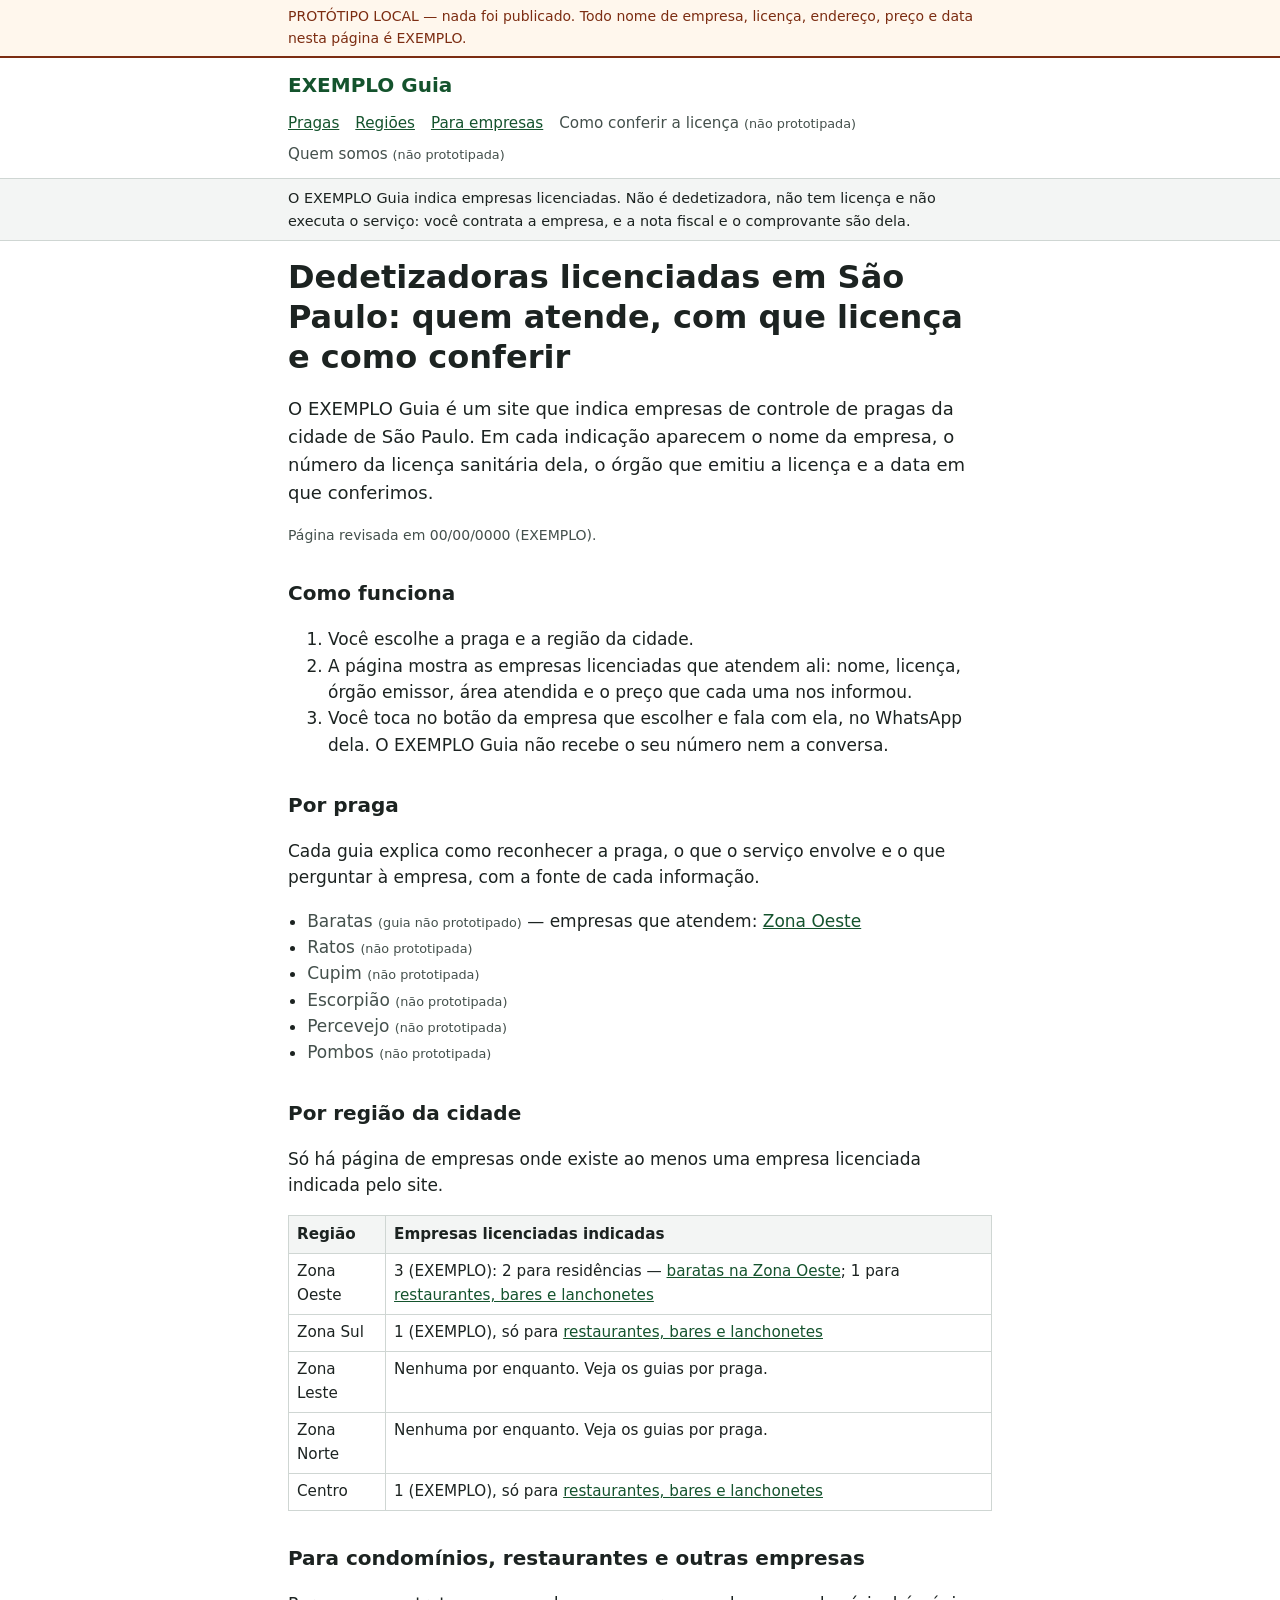
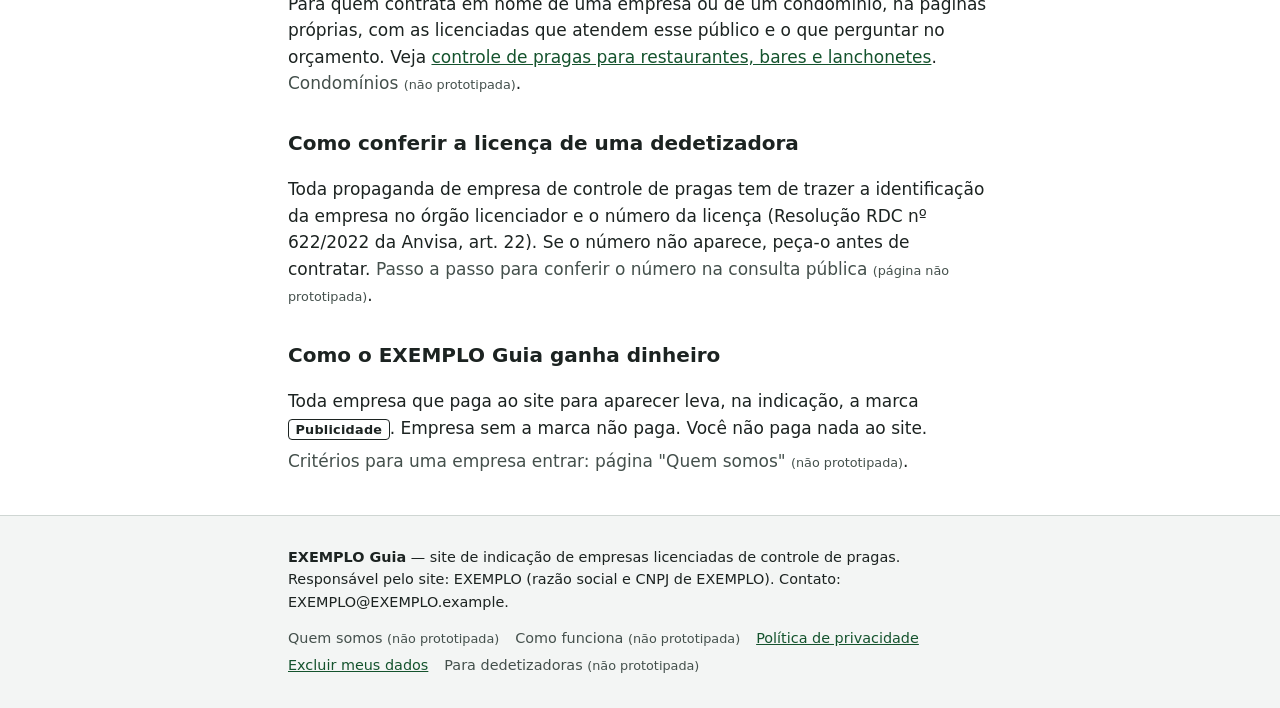
<file: prototipo/index.html>
<!DOCTYPE html>
<html lang="pt-BR">
<head>
  <meta charset="utf-8">
  <meta name="viewport" content="width=device-width, initial-scale=1">
  <title>Dedetizadoras licenciadas em São Paulo e como conferir | EXEMPLO Guia</title>
  <meta name="description" content="O EXEMPLO Guia indica dedetizadoras licenciadas de São Paulo, com o número da licença de cada uma e como conferir. Não é dedetizadora e não executa o serviço.">
  <link rel="canonical" href="https://EXEMPLO.example/">
  <link rel="stylesheet" href="estilo.css">
  <!-- Dados estruturados: só o que está visível na página. Todos os valores são EXEMPLO. -->
  <script type="application/ld+json">
  {
    "@context": "https://schema.org",
    "@type": "Organization",
    "name": "EXEMPLO Guia",
    "url": "https://EXEMPLO.example/",
    "description": "Site que indica empresas licenciadas de controle de pragas da cidade de São Paulo. Não é dedetizadora, não tem licença e não executa o serviço.",
    "email": "EXEMPLO@EXEMPLO.example"
  }
  </script>
</head>
<body>

<!-- G1: faixa do protótipo (não faz parte do site) -->
<div class="prototipo" data-bloco="G1"><div class="largura">PROTÓTIPO LOCAL — nada foi publicado. Todo nome de empresa, licença, endereço, preço e data nesta página é EXEMPLO.</div></div>

<!-- G2: cabeçalho e navegação -->
<header class="topo" data-bloco="G2"><div class="largura">
  <a class="nome" href="index.html">EXEMPLO Guia</a>
  <nav aria-label="Principal">
    <ul>
      <li><a href="#pragas">Pragas</a></li>
      <li><a href="#regioes">Regiões</a></li>
      <li><a href="para-empresas/restaurantes/index.html">Para empresas</a></li>
      <li><span class="np">Como conferir a licença <small>(não prototipada)</small></span></li>
      <li><span class="np">Quem somos <small>(não prototipada)</small></span></li>
    </ul>
  </nav>
</div></header>

<!-- G3: faixa fixa — o site é intermediário -->
<div class="intermediario" data-bloco="G3"><div class="largura">O EXEMPLO Guia indica empresas licenciadas. Não é dedetizadora, não tem licença e não executa o serviço: você contrata a empresa, e a nota fiscal e o comprovante são dela.</div></div>

<main class="largura">

  <!-- I1: título e abertura -->
  <section data-bloco="I1">
    <h1>Dedetizadoras licenciadas em São Paulo: quem atende, com que licença e como conferir</h1>
    <p class="abertura">O EXEMPLO Guia é um site que indica empresas de controle de pragas da cidade de São Paulo. Em cada indicação aparecem o nome da empresa, o número da licença sanitária dela, o órgão que emitiu a licença e a data em que conferimos.</p>
    <p class="revisao">Página revisada em 00/00/0000 (EXEMPLO).</p>
  </section>

  <!-- I2: como funciona -->
  <section data-bloco="I2">
    <h2>Como funciona</h2>
    <ol>
      <li>Você escolhe a praga e a região da cidade.</li>
      <li>A página mostra as empresas licenciadas que atendem ali: nome, licença, órgão emissor, área atendida e o preço que cada uma nos informou.</li>
      <li>Você toca no botão da empresa que escolher e fala com ela, no WhatsApp dela. O EXEMPLO Guia não recebe o seu número nem a conversa.</li>
    </ol>
  </section>

  <!-- I3: por praga -->
  <section id="pragas" data-bloco="I3">
    <h2>Por praga</h2>
    <p>Cada guia explica como reconhecer a praga, o que o serviço envolve e o que perguntar à empresa, com a fonte de cada informação.</p>
    <ul class="lista-simples">
      <li><span class="np">Baratas <small>(guia não prototipado)</small></span> — empresas que atendem: <a href="zona-oeste/baratas/index.html">Zona Oeste</a></li>
      <li><span class="np">Ratos <small>(não prototipada)</small></span></li>
      <li><span class="np">Cupim <small>(não prototipada)</small></span></li>
      <li><span class="np">Escorpião <small>(não prototipada)</small></span></li>
      <li><span class="np">Percevejo <small>(não prototipada)</small></span></li>
      <li><span class="np">Pombos <small>(não prototipada)</small></span></li>
    </ul>
  </section>

  <!-- I4: por região -->
  <section id="regioes" data-bloco="I4">
    <h2>Por região da cidade</h2>
    <p>Só há página de empresas onde existe ao menos uma empresa licenciada indicada pelo site.</p>
    <table>
      <thead><tr><th>Região</th><th>Empresas licenciadas indicadas</th></tr></thead>
      <tbody>
        <tr><td>Zona Oeste</td><td>3 (EXEMPLO): 2 para residências — <a href="zona-oeste/baratas/index.html">baratas na Zona Oeste</a>; 1 para <a href="para-empresas/restaurantes/index.html">restaurantes, bares e lanchonetes</a></td></tr>
        <tr><td>Zona Sul</td><td>1 (EXEMPLO), só para <a href="para-empresas/restaurantes/index.html">restaurantes, bares e lanchonetes</a></td></tr>
        <tr><td>Zona Leste</td><td>Nenhuma por enquanto. Veja os guias por praga.</td></tr>
        <tr><td>Zona Norte</td><td>Nenhuma por enquanto. Veja os guias por praga.</td></tr>
        <tr><td>Centro</td><td>1 (EXEMPLO), só para <a href="para-empresas/restaurantes/index.html">restaurantes, bares e lanchonetes</a></td></tr>
      </tbody>
    </table>
  </section>

  <!-- I5: para quem contrata como empresa -->
  <section data-bloco="I5">
    <h2>Para condomínios, restaurantes e outras empresas</h2>
    <p>Para quem contrata em nome de uma empresa ou de um condomínio, há páginas próprias, com as licenciadas que atendem esse público e o que perguntar no orçamento. Veja <a href="para-empresas/restaurantes/index.html">controle de pragas para restaurantes, bares e lanchonetes</a>. <span class="np">Condomínios <small>(não prototipada)</small></span>.</p>
  </section>

  <!-- I6: como conferir a licença -->
  <section data-bloco="I6">
    <h2>Como conferir a licença de uma dedetizadora</h2>
    <p>Toda propaganda de empresa de controle de pragas tem de trazer a identificação da empresa no órgão licenciador e o número da licença (Resolução RDC nº 622/2022 da Anvisa, art. 22). Se o número não aparece, peça-o antes de contratar. <span class="np">Passo a passo para conferir o número na consulta pública <small>(página não prototipada)</small></span>.</p>
  </section>

  <!-- I7: como o site ganha dinheiro -->
  <section data-bloco="I7">
    <h2>Como o EXEMPLO Guia ganha dinheiro</h2>
    <p>Toda empresa que paga ao site para aparecer leva, na indicação, a marca <span class="publicidade">Publicidade</span>. Empresa sem a marca não paga. Você não paga nada ao site. <span class="np">Critérios para uma empresa entrar: página "Quem somos" <small>(não prototipada)</small></span>.</p>
  </section>

</main>

<!-- G4: rodapé -->
<footer class="rodape" data-bloco="G4"><div class="largura">
  <p><strong>EXEMPLO Guia</strong> — site de indicação de empresas licenciadas de controle de pragas. Responsável pelo site: EXEMPLO (razão social e CNPJ de EXEMPLO). Contato: EXEMPLO@EXEMPLO.example.</p>
  <ul>
    <li><span class="np">Quem somos <small>(não prototipada)</small></span></li>
    <li><span class="np">Como funciona <small>(não prototipada)</small></span></li>
    <li><a href="privacidade/index.html">Política de privacidade</a></li>
    <li><a href="privacidade/index.html#excluir">Excluir meus dados</a></li>
    <li><span class="np">Para dedetizadoras <small>(não prototipada)</small></span></li>
  </ul>
</div></footer>

</body>
</html>
</file>
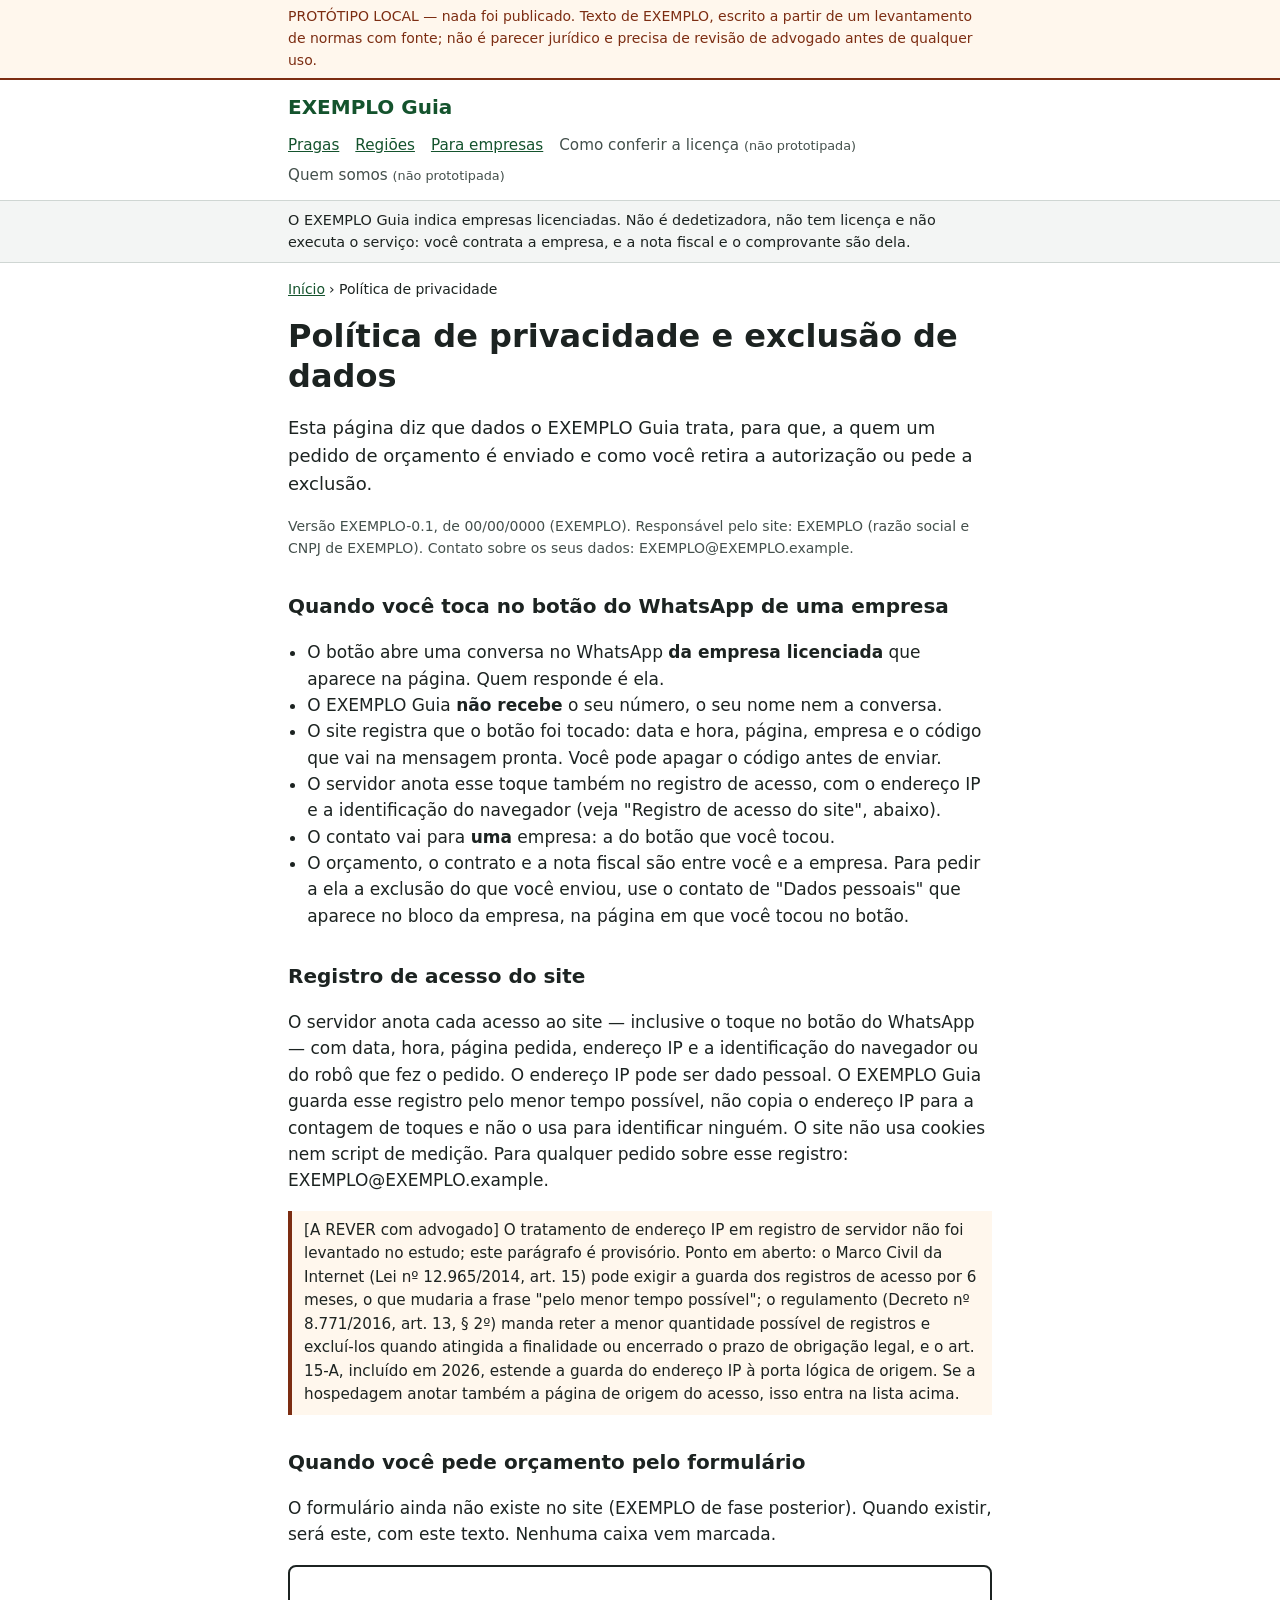
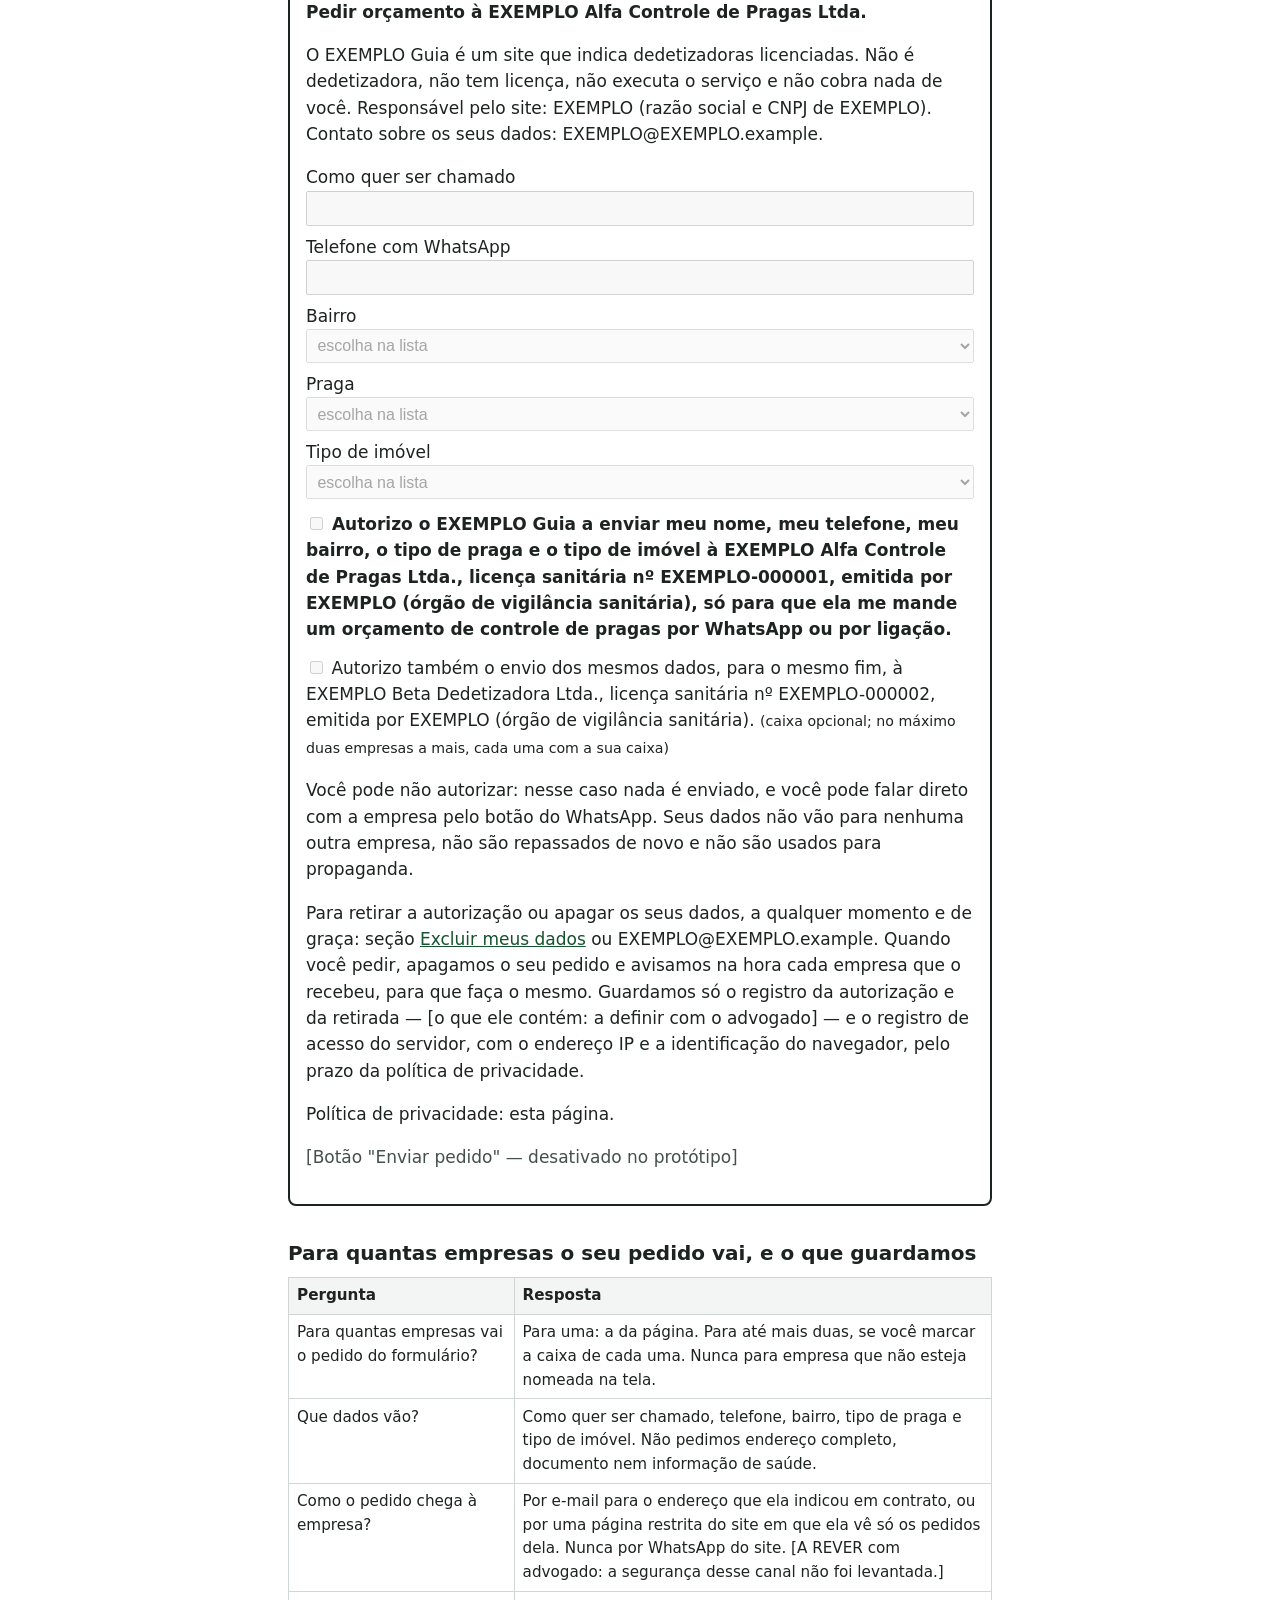
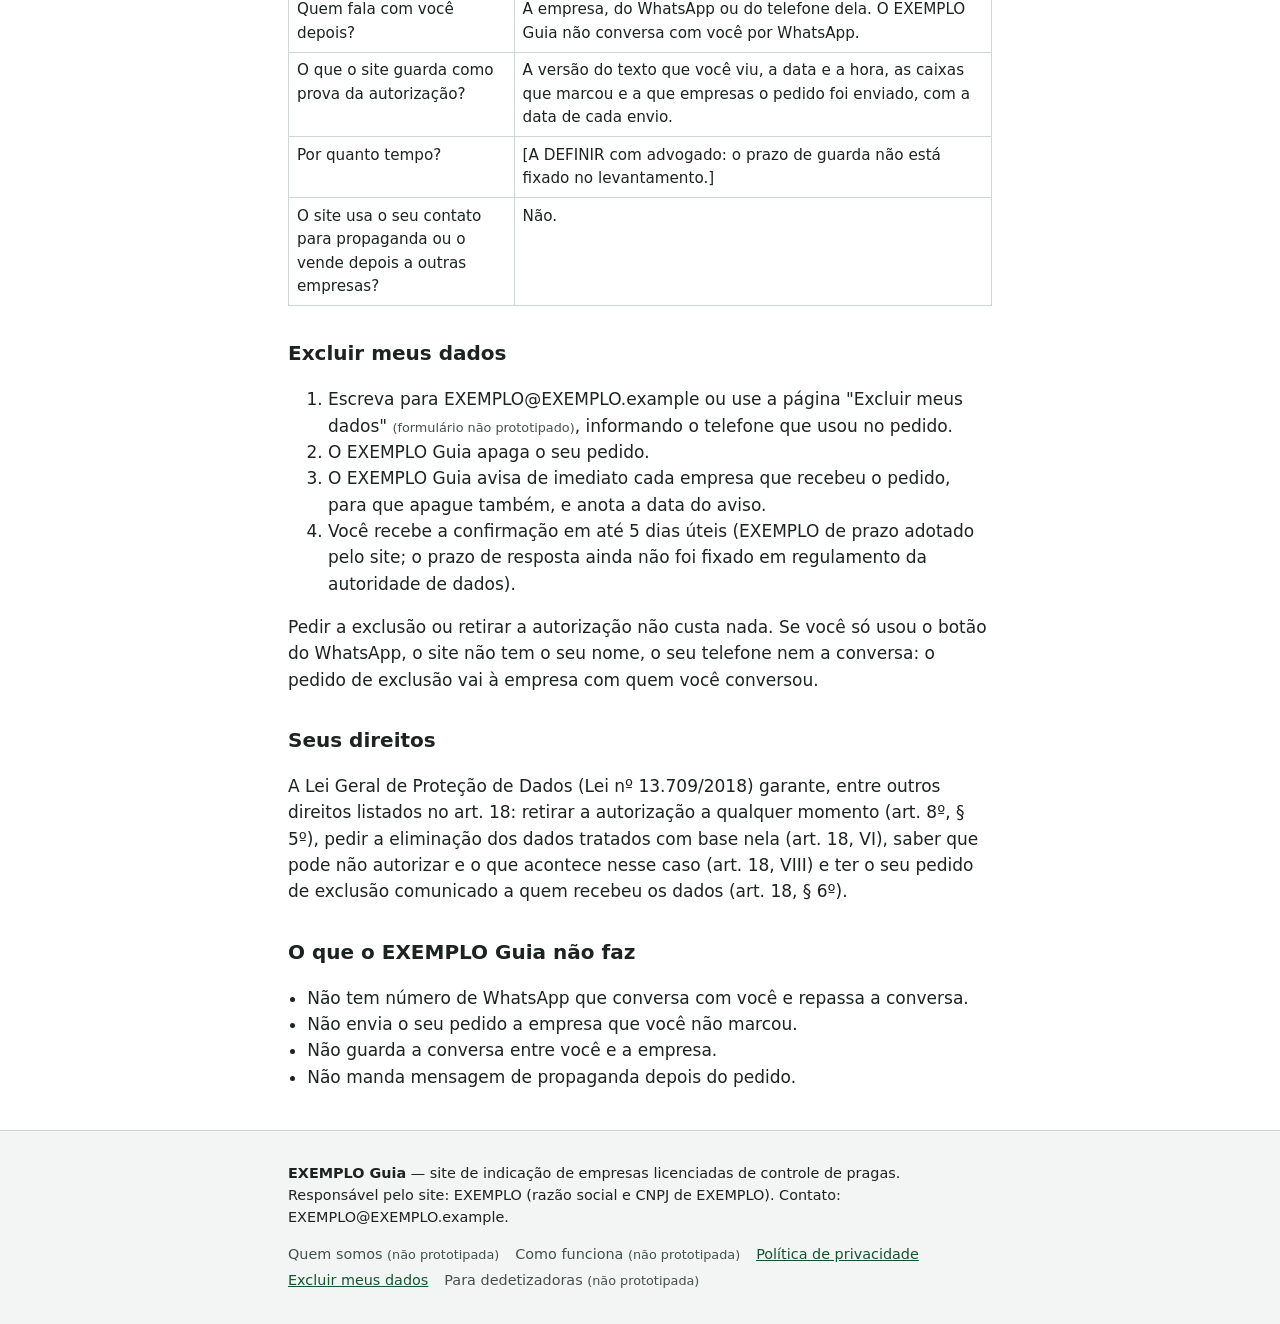
<file: prototipo/privacidade/index.html>
<!DOCTYPE html>
<html lang="pt-BR">
<head>
  <meta charset="utf-8">
  <meta name="viewport" content="width=device-width, initial-scale=1">
  <title>Política de privacidade e exclusão de dados | EXEMPLO Guia</title>
  <meta name="description" content="Que dados o EXEMPLO Guia trata, para quem um pedido de orçamento é enviado, o texto da autorização e como pedir a exclusão.">
  <link rel="canonical" href="https://EXEMPLO.example/privacidade/">
  <link rel="stylesheet" href="../estilo.css">
  <script type="application/ld+json">
  {
    "@context": "https://schema.org",
    "@type": "BreadcrumbList",
    "itemListElement": [
      { "@type": "ListItem", "position": 1, "name": "Início", "item": "https://EXEMPLO.example/" },
      { "@type": "ListItem", "position": 2, "name": "Política de privacidade", "item": "https://EXEMPLO.example/privacidade/" }
    ]
  }
  </script>
</head>
<body>

<!-- G1: faixa do protótipo (não faz parte do site) -->
<div class="prototipo" data-bloco="G1"><div class="largura">PROTÓTIPO LOCAL — nada foi publicado. Texto de EXEMPLO, escrito a partir de um levantamento de normas com fonte; não é parecer jurídico e precisa de revisão de advogado antes de qualquer uso.</div></div>

<!-- G2: cabeçalho e navegação -->
<header class="topo" data-bloco="G2"><div class="largura">
  <a class="nome" href="../index.html">EXEMPLO Guia</a>
  <nav aria-label="Principal">
    <ul>
      <li><a href="../index.html#pragas">Pragas</a></li>
      <li><a href="../index.html#regioes">Regiões</a></li>
      <li><a href="../para-empresas/restaurantes/index.html">Para empresas</a></li>
      <li><span class="np">Como conferir a licença <small>(não prototipada)</small></span></li>
      <li><span class="np">Quem somos <small>(não prototipada)</small></span></li>
    </ul>
  </nav>
</div></header>

<!-- G3: faixa fixa — o site é intermediário -->
<div class="intermediario" data-bloco="G3"><div class="largura">O EXEMPLO Guia indica empresas licenciadas. Não é dedetizadora, não tem licença e não executa o serviço: você contrata a empresa, e a nota fiscal e o comprovante são dela.</div></div>

<main class="largura">

  <!-- V0: trilha -->
  <nav class="trilha" aria-label="Você está em" data-bloco="V0">
    <ol>
      <li><a href="../index.html">Início</a></li>
      <li aria-current="page">Política de privacidade</li>
    </ol>
  </nav>

  <!-- V1: título, quem responde, versão -->
  <section data-bloco="V1">
    <h1>Política de privacidade e exclusão de dados</h1>
    <p class="abertura">Esta página diz que dados o EXEMPLO Guia trata, para que, a quem um pedido de orçamento é enviado e como você retira a autorização ou pede a exclusão.</p>
    <p class="revisao">Versão EXEMPLO-0.1, de 00/00/0000 (EXEMPLO). Responsável pelo site: EXEMPLO (razão social e CNPJ de EXEMPLO). Contato sobre os seus dados: EXEMPLO@EXEMPLO.example.</p>
  </section>

  <!-- V2: o que acontece no botão do WhatsApp (via A) -->
  <section data-bloco="V2">
    <h2>Quando você toca no botão do WhatsApp de uma empresa</h2>
    <ul class="lista-simples">
      <li>O botão abre uma conversa no WhatsApp <strong>da empresa licenciada</strong> que aparece na página. Quem responde é ela.</li>
      <li>O EXEMPLO Guia <strong>não recebe</strong> o seu número, o seu nome nem a conversa.</li>
      <li>O site registra que o botão foi tocado: data e hora, página, empresa e o código que vai na mensagem pronta. Você pode apagar o código antes de enviar.</li>
      <li>O servidor anota esse toque também no registro de acesso, com o endereço IP e a identificação do navegador (veja "Registro de acesso do site", abaixo).</li>
      <li>O contato vai para <strong>uma</strong> empresa: a do botão que você tocou.</li>
      <li>O orçamento, o contrato e a nota fiscal são entre você e a empresa. Para pedir a ela a exclusão do que você enviou, use o contato de "Dados pessoais" que aparece no bloco da empresa, na página em que você tocou no botão.</li>
    </ul>
  </section>

  <!-- V3: registro de acesso do servidor -->
  <section data-bloco="V3">
    <h2>Registro de acesso do site</h2>
    <p>O servidor anota cada acesso ao site — inclusive o toque no botão do WhatsApp — com data, hora, página pedida, endereço IP e a identificação do navegador ou do robô que fez o pedido. O endereço IP pode ser dado pessoal. O EXEMPLO Guia guarda esse registro pelo menor tempo possível, não copia o endereço IP para a contagem de toques e não o usa para identificar ninguém. O site não usa cookies nem script de medição. Para qualquer pedido sobre esse registro: EXEMPLO@EXEMPLO.example.</p>
    <p class="a-escrever">[A REVER com advogado] O tratamento de endereço IP em registro de servidor não foi levantado no estudo; este parágrafo é provisório. Ponto em aberto: o Marco Civil da Internet (Lei nº 12.965/2014, art. 15) pode exigir a guarda dos registros de acesso por 6 meses, o que mudaria a frase "pelo menor tempo possível"; o regulamento (Decreto nº 8.771/2016, art. 13, § 2º) manda reter a menor quantidade possível de registros e excluí-los quando atingida a finalidade ou encerrado o prazo de obrigação legal, e o art. 15-A, incluído em 2026, estende a guarda do endereço IP à porta lógica de origem. Se a hospedagem anotar também a página de origem do acesso, isso entra na lista acima.</p>
  </section>

  <!-- V4: formulário com autorização (via B) — texto do consentimento -->
  <section id="autorizacao" data-bloco="V4">
    <h2>Quando você pede orçamento pelo formulário</h2>
    <p>O formulário ainda não existe no site (EXEMPLO de fase posterior). Quando existir, será este, com este texto. Nenhuma caixa vem marcada.</p>

    <div class="consentimento" role="group" aria-label="Exemplo de formulário, desativado">
      <h3>Pedir orçamento à EXEMPLO Alfa Controle de Pragas Ltda.</h3>
      <p>O EXEMPLO Guia é um site que indica dedetizadoras licenciadas. Não é dedetizadora, não tem licença, não executa o serviço e não cobra nada de você. Responsável pelo site: EXEMPLO (razão social e CNPJ de EXEMPLO). Contato sobre os seus dados: EXEMPLO@EXEMPLO.example.</p>

      <span class="campo">Como quer ser chamado <input type="text" disabled aria-label="Como quer ser chamado (desativado)"></span>
      <span class="campo">Telefone com WhatsApp <input type="text" disabled aria-label="Telefone com WhatsApp (desativado)"></span>
      <span class="campo">Bairro <select disabled aria-label="Bairro (desativado)"><option>escolha na lista</option></select></span>
      <span class="campo">Praga <select disabled aria-label="Praga (desativado)"><option>escolha na lista</option></select></span>
      <span class="campo">Tipo de imóvel <select disabled aria-label="Tipo de imóvel (desativado)"><option>escolha na lista</option></select></span>

      <label class="principal"><input type="checkbox" disabled> Autorizo o EXEMPLO Guia a enviar meu nome, meu telefone, meu bairro, o tipo de praga e o tipo de imóvel à EXEMPLO Alfa Controle de Pragas Ltda., licença sanitária nº EXEMPLO-000001, emitida por EXEMPLO (órgão de vigilância sanitária), só para que ela me mande um orçamento de controle de pragas por WhatsApp ou por ligação.</label>

      <label><input type="checkbox" disabled> Autorizo também o envio dos mesmos dados, para o mesmo fim, à EXEMPLO Beta Dedetizadora Ltda., licença sanitária nº EXEMPLO-000002, emitida por EXEMPLO (órgão de vigilância sanitária). <small>(caixa opcional; no máximo duas empresas a mais, cada uma com a sua caixa)</small></label>

      <p>Você pode não autorizar: nesse caso nada é enviado, e você pode falar direto com a empresa pelo botão do WhatsApp. Seus dados não vão para nenhuma outra empresa, não são repassados de novo e não são usados para propaganda.</p>
      <p>Para retirar a autorização ou apagar os seus dados, a qualquer momento e de graça: seção <a href="#excluir">Excluir meus dados</a> ou EXEMPLO@EXEMPLO.example. Quando você pedir, apagamos o seu pedido e avisamos na hora cada empresa que o recebeu, para que faça o mesmo. Guardamos só o registro da autorização e da retirada — [o que ele contém: a definir com o advogado] — e o registro de acesso do servidor, com o endereço IP e a identificação do navegador, pelo prazo da política de privacidade.</p>
      <p>Política de privacidade: esta página.</p>
      <p><span class="np">[Botão "Enviar pedido" — desativado no protótipo]</span></p>
    </div>
  </section>

  <!-- V5: para quantas empresas e o que fica guardado -->
  <section data-bloco="V5">
    <h2>Para quantas empresas o seu pedido vai, e o que guardamos</h2>
    <table>
      <thead><tr><th>Pergunta</th><th>Resposta</th></tr></thead>
      <tbody>
        <tr><td>Para quantas empresas vai o pedido do formulário?</td><td>Para uma: a da página. Para até mais duas, se você marcar a caixa de cada uma. Nunca para empresa que não esteja nomeada na tela.</td></tr>
        <tr><td>Que dados vão?</td><td>Como quer ser chamado, telefone, bairro, tipo de praga e tipo de imóvel. Não pedimos endereço completo, documento nem informação de saúde.</td></tr>
        <tr><td>Como o pedido chega à empresa?</td><td>Por e-mail para o endereço que ela indicou em contrato, ou por uma página restrita do site em que ela vê só os pedidos dela. Nunca por WhatsApp do site. [A REVER com advogado: a segurança desse canal não foi levantada.]</td></tr>
        <tr><td>Quem fala com você depois?</td><td>A empresa, do WhatsApp ou do telefone dela. O EXEMPLO Guia não conversa com você por WhatsApp.</td></tr>
        <tr><td>O que o site guarda como prova da autorização?</td><td>A versão do texto que você viu, a data e a hora, as caixas que marcou e a que empresas o pedido foi enviado, com a data de cada envio.</td></tr>
        <tr><td>Por quanto tempo?</td><td>[A DEFINIR com advogado: o prazo de guarda não está fixado no levantamento.]</td></tr>
        <tr><td>O site usa o seu contato para propaganda ou o vende depois a outras empresas?</td><td>Não.</td></tr>
      </tbody>
    </table>
  </section>

  <!-- V6: exclusão -->
  <section id="excluir" data-bloco="V6">
    <h2>Excluir meus dados</h2>
    <ol>
      <li>Escreva para EXEMPLO@EXEMPLO.example ou use a página "Excluir meus dados" <span class="np"><small>(formulário não prototipado)</small></span>, informando o telefone que usou no pedido.</li>
      <li>O EXEMPLO Guia apaga o seu pedido.</li>
      <li>O EXEMPLO Guia avisa de imediato cada empresa que recebeu o pedido, para que apague também, e anota a data do aviso.</li>
      <li>Você recebe a confirmação em até 5 dias úteis (EXEMPLO de prazo adotado pelo site; o prazo de resposta ainda não foi fixado em regulamento da autoridade de dados).</li>
    </ol>
    <p>Pedir a exclusão ou retirar a autorização não custa nada. Se você só usou o botão do WhatsApp, o site não tem o seu nome, o seu telefone nem a conversa: o pedido de exclusão vai à empresa com quem você conversou.</p>
  </section>

  <!-- V7: direitos -->
  <section data-bloco="V7">
    <h2>Seus direitos</h2>
    <p>A Lei Geral de Proteção de Dados (Lei nº 13.709/2018) garante, entre outros direitos listados no art. 18: retirar a autorização a qualquer momento (art. 8º, § 5º), pedir a eliminação dos dados tratados com base nela (art. 18, VI), saber que pode não autorizar e o que acontece nesse caso (art. 18, VIII) e ter o seu pedido de exclusão comunicado a quem recebeu os dados (art. 18, § 6º).</p>
  </section>

  <!-- V8: o que o site não faz -->
  <section data-bloco="V8">
    <h2>O que o EXEMPLO Guia não faz</h2>
    <ul class="lista-simples">
      <li>Não tem número de WhatsApp que conversa com você e repassa a conversa.</li>
      <li>Não envia o seu pedido a empresa que você não marcou.</li>
      <li>Não guarda a conversa entre você e a empresa.</li>
      <li>Não manda mensagem de propaganda depois do pedido.</li>
    </ul>
  </section>

</main>

<!-- G4: rodapé -->
<footer class="rodape" data-bloco="G4"><div class="largura">
  <p><strong>EXEMPLO Guia</strong> — site de indicação de empresas licenciadas de controle de pragas. Responsável pelo site: EXEMPLO (razão social e CNPJ de EXEMPLO). Contato: EXEMPLO@EXEMPLO.example.</p>
  <ul>
    <li><span class="np">Quem somos <small>(não prototipada)</small></span></li>
    <li><span class="np">Como funciona <small>(não prototipada)</small></span></li>
    <li><a href="index.html" aria-current="page">Política de privacidade</a></li>
    <li><a href="#excluir">Excluir meus dados</a></li>
    <li><span class="np">Para dedetizadoras <small>(não prototipada)</small></span></li>
  </ul>
</div></footer>

</body>
</html>
</file>
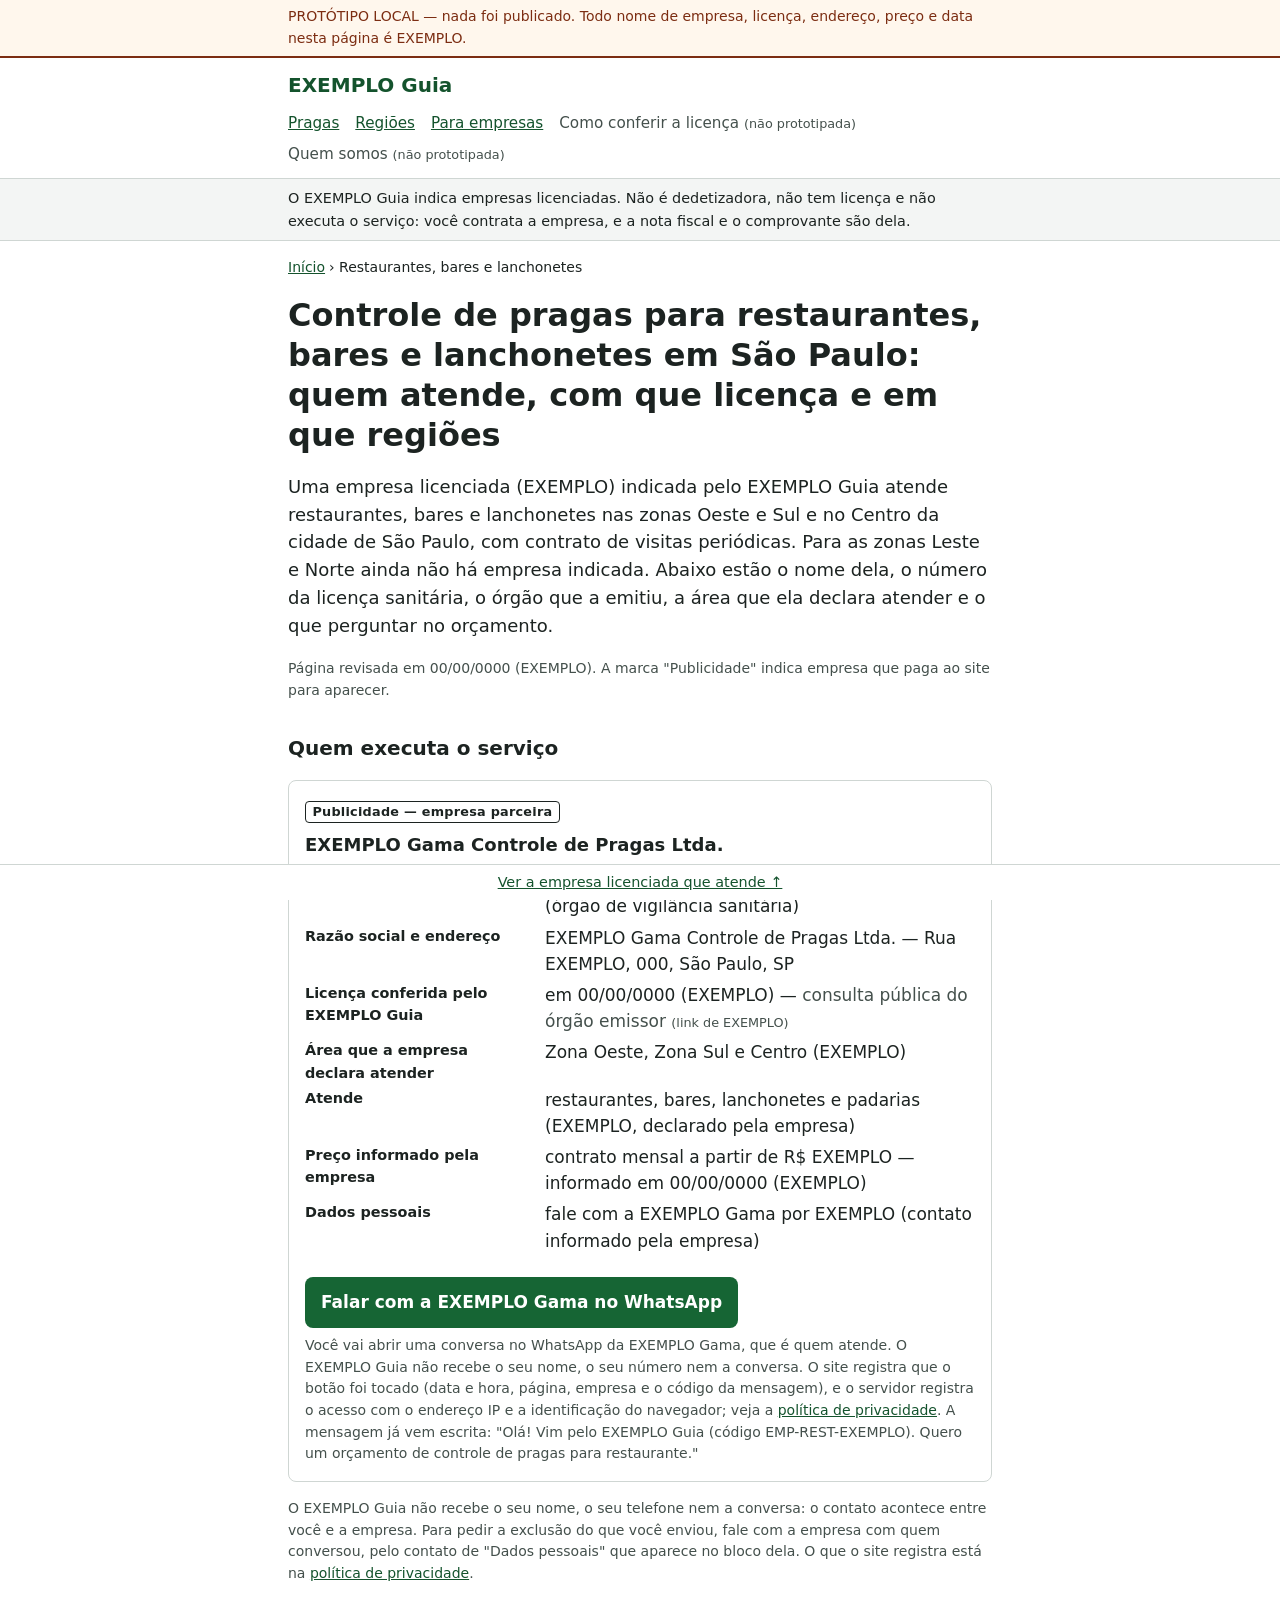
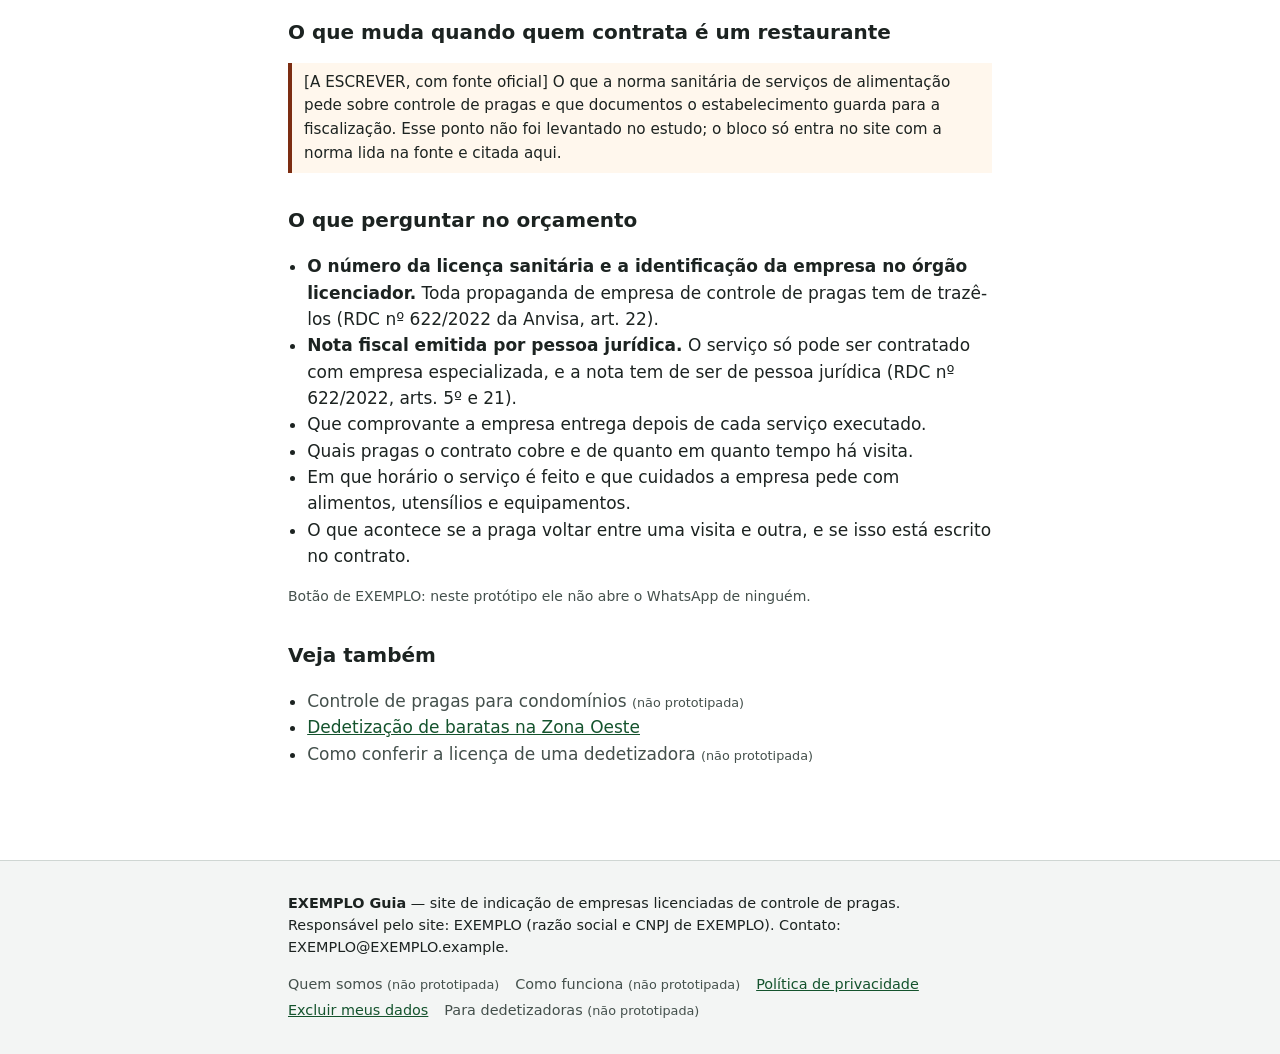
<file: prototipo/para-empresas/restaurantes/index.html>
<!DOCTYPE html>
<html lang="pt-BR">
<head>
  <meta charset="utf-8">
  <meta name="viewport" content="width=device-width, initial-scale=1">
  <title>Controle de pragas para restaurantes em SP: licenciadas | EXEMPLO Guia</title>
  <meta name="description" content="Empresas licenciadas que atendem restaurantes, bares e lanchonetes nas zonas Oeste e Sul e no Centro de São Paulo (EXEMPLO): licença, área e o que perguntar.">
  <link rel="canonical" href="https://EXEMPLO.example/para-empresas/restaurantes/">
  <link rel="stylesheet" href="../../estilo.css">
  <!-- Dados estruturados: só a trilha de navegação, igual à que está visível. Sem LocalBusiness, sem estrelas. -->
  <script type="application/ld+json">
  {
    "@context": "https://schema.org",
    "@type": "BreadcrumbList",
    "itemListElement": [
      { "@type": "ListItem", "position": 1, "name": "Início", "item": "https://EXEMPLO.example/" },
      { "@type": "ListItem", "position": 2, "name": "Restaurantes, bares e lanchonetes", "item": "https://EXEMPLO.example/para-empresas/restaurantes/" }
    ]
  }
  </script>
</head>
<body>

<!-- G1: faixa do protótipo (não faz parte do site) -->
<div class="prototipo" data-bloco="G1"><div class="largura">PROTÓTIPO LOCAL — nada foi publicado. Todo nome de empresa, licença, endereço, preço e data nesta página é EXEMPLO.</div></div>

<!-- G2: cabeçalho e navegação -->
<header class="topo" data-bloco="G2"><div class="largura">
  <a class="nome" href="../../index.html">EXEMPLO Guia</a>
  <nav aria-label="Principal">
    <ul>
      <li><a href="../../index.html#pragas">Pragas</a></li>
      <li><a href="../../index.html#regioes">Regiões</a></li>
      <li><a href="index.html" aria-current="page">Para empresas</a></li>
      <li><span class="np">Como conferir a licença <small>(não prototipada)</small></span></li>
      <li><span class="np">Quem somos <small>(não prototipada)</small></span></li>
    </ul>
  </nav>
</div></header>

<!-- G3: faixa fixa — o site é intermediário -->
<div class="intermediario" data-bloco="G3"><div class="largura">O EXEMPLO Guia indica empresas licenciadas. Não é dedetizadora, não tem licença e não executa o serviço: você contrata a empresa, e a nota fiscal e o comprovante são dela.</div></div>

<main class="largura">

  <!-- E0: trilha de navegação -->
  <nav class="trilha" aria-label="Você está em" data-bloco="E0">
    <ol>
      <li><a href="../../index.html">Início</a></li>
      <li aria-current="page">Restaurantes, bares e lanchonetes</li>
    </ol>
  </nav>

  <!-- E1: título e abertura — o quê, onde, quem -->
  <section data-bloco="E1">
    <h1>Controle de pragas para restaurantes, bares e lanchonetes em São Paulo: quem atende, com que licença e em que regiões</h1>
    <p class="abertura">Uma empresa licenciada (EXEMPLO) indicada pelo EXEMPLO Guia atende restaurantes, bares e lanchonetes nas zonas Oeste e Sul e no Centro da cidade de São Paulo, com contrato de visitas periódicas. Para as zonas Leste e Norte ainda não há empresa indicada. Abaixo estão o nome dela, o número da licença sanitária, o órgão que a emitiu, a área que ela declara atender e o que perguntar no orçamento.</p>
    <p class="revisao">Página revisada em 00/00/0000 (EXEMPLO). A marca "Publicidade" indica empresa que paga ao site para aparecer.</p>
  </section>

  <!-- E2: quem executa — a empresa identificada acima do botão dela -->
  <section id="quem-executa" data-bloco="E2">
    <h2>Quem executa o serviço</h2>

    <article class="empresa">
      <span class="publicidade">Publicidade — empresa parceira</span>
      <h3>EXEMPLO Gama Controle de Pragas Ltda.</h3>
      <dl>
        <dt>Licença sanitária</dt>
        <dd>nº EXEMPLO-000003, emitida por EXEMPLO (órgão de vigilância sanitária)</dd>
        <dt>Razão social e endereço</dt>
        <dd>EXEMPLO Gama Controle de Pragas Ltda. — Rua EXEMPLO, 000, São Paulo, SP</dd>
        <dt>Licença conferida pelo EXEMPLO Guia</dt>
        <dd>em 00/00/0000 (EXEMPLO) — <span class="np">consulta pública do órgão emissor <small>(link de EXEMPLO)</small></span></dd>
        <dt>Área que a empresa declara atender</dt>
        <dd>Zona Oeste, Zona Sul e Centro (EXEMPLO)</dd>
        <dt>Atende</dt>
        <dd>restaurantes, bares, lanchonetes e padarias (EXEMPLO, declarado pela empresa)</dd>
        <dt>Preço informado pela empresa</dt>
        <dd>contrato mensal a partir de R$ EXEMPLO — informado em 00/00/0000 (EXEMPLO)</dd>
        <dt>Dados pessoais</dt>
        <dd>fale com a EXEMPLO Gama por EXEMPLO (contato informado pela empresa)</dd>
      </dl>
      <!-- E3: botão da via A. No protótipo o link não leva a lugar nenhum. -->
      <a class="botao" href="#botao-de-exemplo" rel="sponsored nofollow" data-bloco="E3">Falar com a EXEMPLO Gama no WhatsApp</a>
      <p class="aviso-botao" data-bloco="E3">Você vai abrir uma conversa no WhatsApp da EXEMPLO Gama, que é quem atende. O EXEMPLO Guia não recebe o seu nome, o seu número nem a conversa. O site registra que o botão foi tocado (data e hora, página, empresa e o código da mensagem), e o servidor registra o acesso com o endereço IP e a identificação do navegador; veja a <a href="../../privacidade/index.html">política de privacidade</a>. A mensagem já vem escrita: "Olá! Vim pelo EXEMPLO Guia (código EMP-REST-EXEMPLO). Quero um orçamento de controle de pragas para restaurante."</p>
    </article>

    <p class="revisao">O EXEMPLO Guia não recebe o seu nome, o seu telefone nem a conversa: o contato acontece entre você e a empresa. Para pedir a exclusão do que você enviou, fale com a empresa com quem conversou, pelo contato de "Dados pessoais" que aparece no bloco dela. O que o site registra está na <a href="../../privacidade/index.html">política de privacidade</a>.</p>
  </section>

  <!-- E4: o que muda para quem contrata como empresa — conteúdo ainda sem fonte levantada -->
  <section data-bloco="E4">
    <h2>O que muda quando quem contrata é um restaurante</h2>
    <p class="a-escrever">[A ESCREVER, com fonte oficial] O que a norma sanitária de serviços de alimentação pede sobre controle de pragas e que documentos o estabelecimento guarda para a fiscalização. Esse ponto não foi levantado no estudo; o bloco só entra no site com a norma lida na fonte e citada aqui.</p>
  </section>

  <!-- E5: o que perguntar no orçamento -->
  <section data-bloco="E5">
    <h2>O que perguntar no orçamento</h2>
    <ul class="lista-simples">
      <li><strong>O número da licença sanitária e a identificação da empresa no órgão licenciador.</strong> Toda propaganda de empresa de controle de pragas tem de trazê-los (RDC nº 622/2022 da Anvisa, art. 22).</li>
      <li><strong>Nota fiscal emitida por pessoa jurídica.</strong> O serviço só pode ser contratado com empresa especializada, e a nota tem de ser de pessoa jurídica (RDC nº 622/2022, arts. 5º e 21).</li>
      <li>Que comprovante a empresa entrega depois de cada serviço executado.</li>
      <li>Quais pragas o contrato cobre e de quanto em quanto tempo há visita.</li>
      <li>Em que horário o serviço é feito e que cuidados a empresa pede com alimentos, utensílios e equipamentos.</li>
      <li>O que acontece se a praga voltar entre uma visita e outra, e se isso está escrito no contrato.</li>
    </ul>
  </section>

  <p id="botao-de-exemplo" class="revisao">Botão de EXEMPLO: neste protótipo ele não abre o WhatsApp de ninguém.</p>

  <!-- E6: páginas relacionadas -->
  <section data-bloco="E6">
    <h2>Veja também</h2>
    <ul class="lista-simples">
      <li><span class="np">Controle de pragas para condomínios <small>(não prototipada)</small></span></li>
      <li><a href="../../zona-oeste/baratas/index.html">Dedetização de baratas na Zona Oeste</a></li>
      <li><span class="np">Como conferir a licença de uma dedetizadora <small>(não prototipada)</small></span></li>
    </ul>
  </section>

</main>

<!-- E7: atalho pequeno e fixo; leva ao bloco "Quem executa", não a um botão de contato -->
<div class="atalho" data-bloco="E7"><a href="#quem-executa">Ver a empresa licenciada que atende ↑</a></div>

<!-- G4: rodapé -->
<footer class="rodape" data-bloco="G4"><div class="largura">
  <p><strong>EXEMPLO Guia</strong> — site de indicação de empresas licenciadas de controle de pragas. Responsável pelo site: EXEMPLO (razão social e CNPJ de EXEMPLO). Contato: EXEMPLO@EXEMPLO.example.</p>
  <ul>
    <li><span class="np">Quem somos <small>(não prototipada)</small></span></li>
    <li><span class="np">Como funciona <small>(não prototipada)</small></span></li>
    <li><a href="../../privacidade/index.html">Política de privacidade</a></li>
    <li><a href="../../privacidade/index.html#excluir">Excluir meus dados</a></li>
    <li><span class="np">Para dedetizadoras <small>(não prototipada)</small></span></li>
  </ul>
</div></footer>

</body>
</html>
</file>
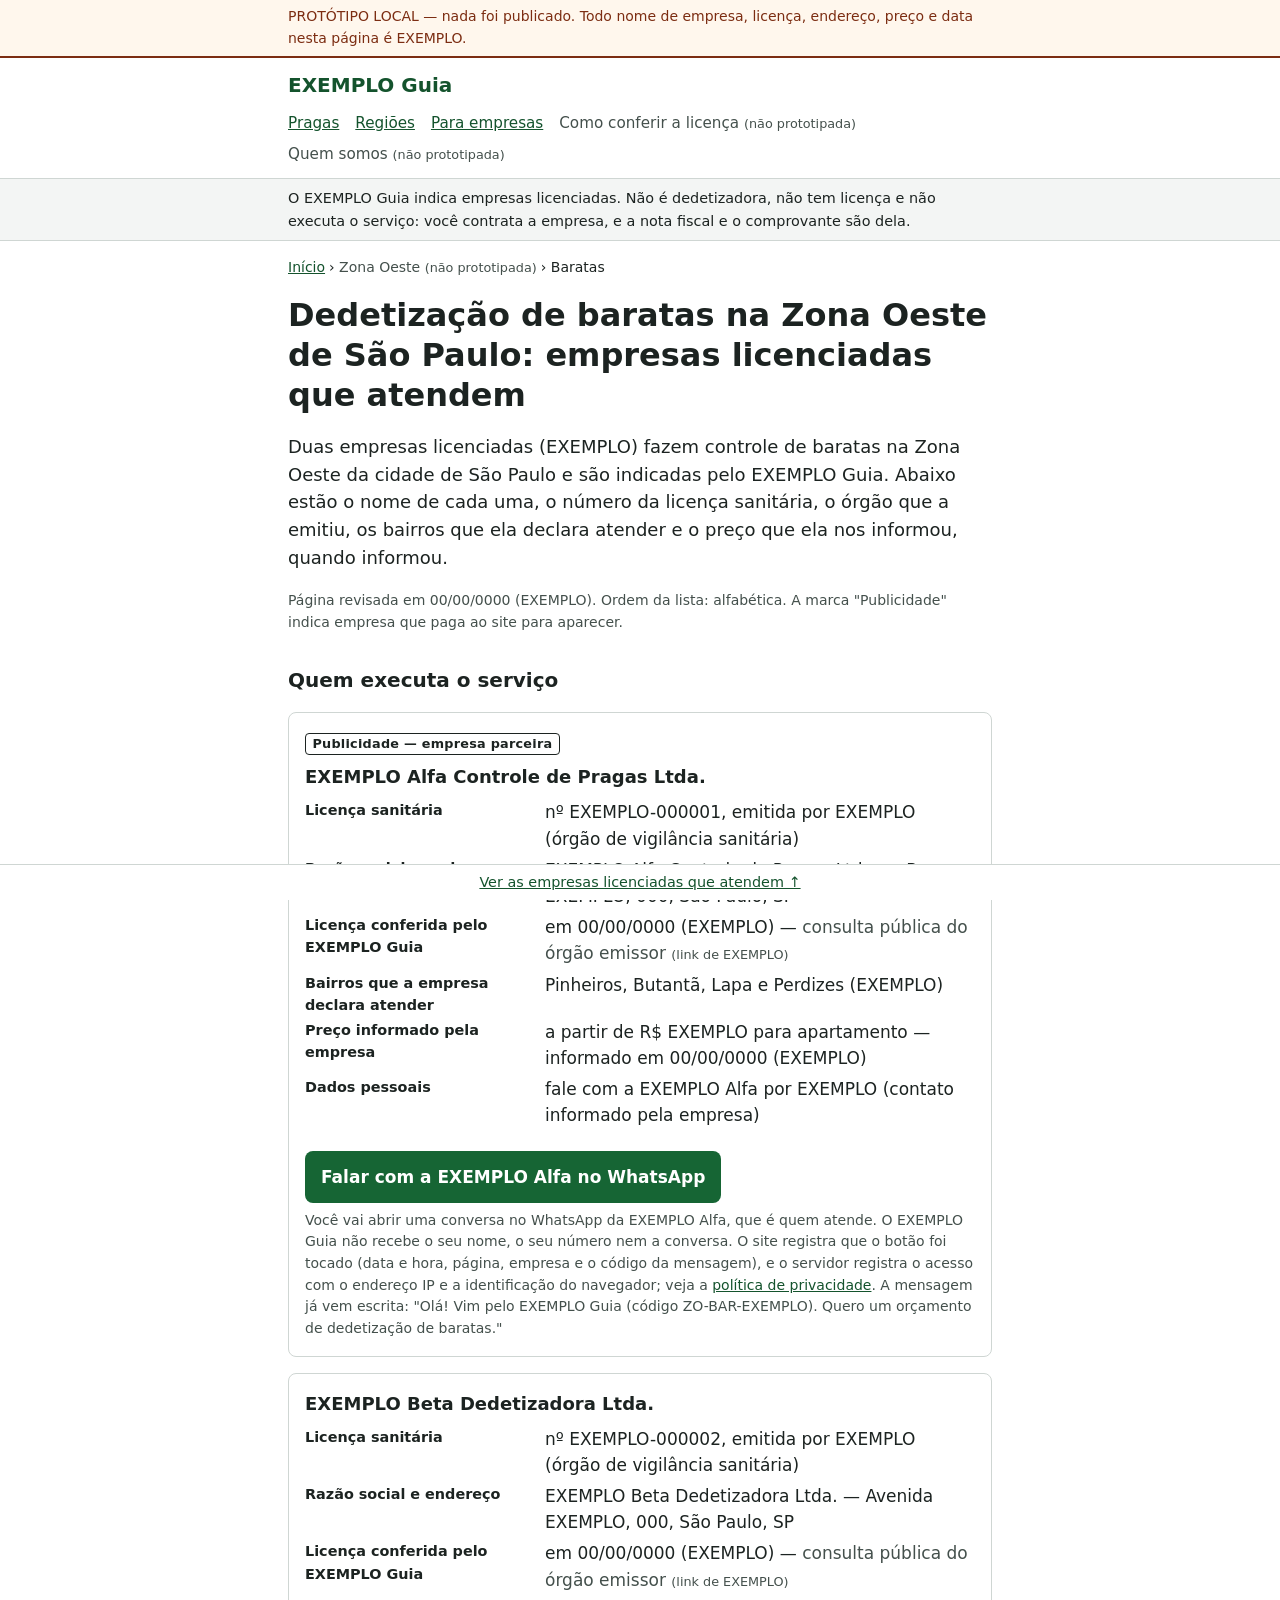
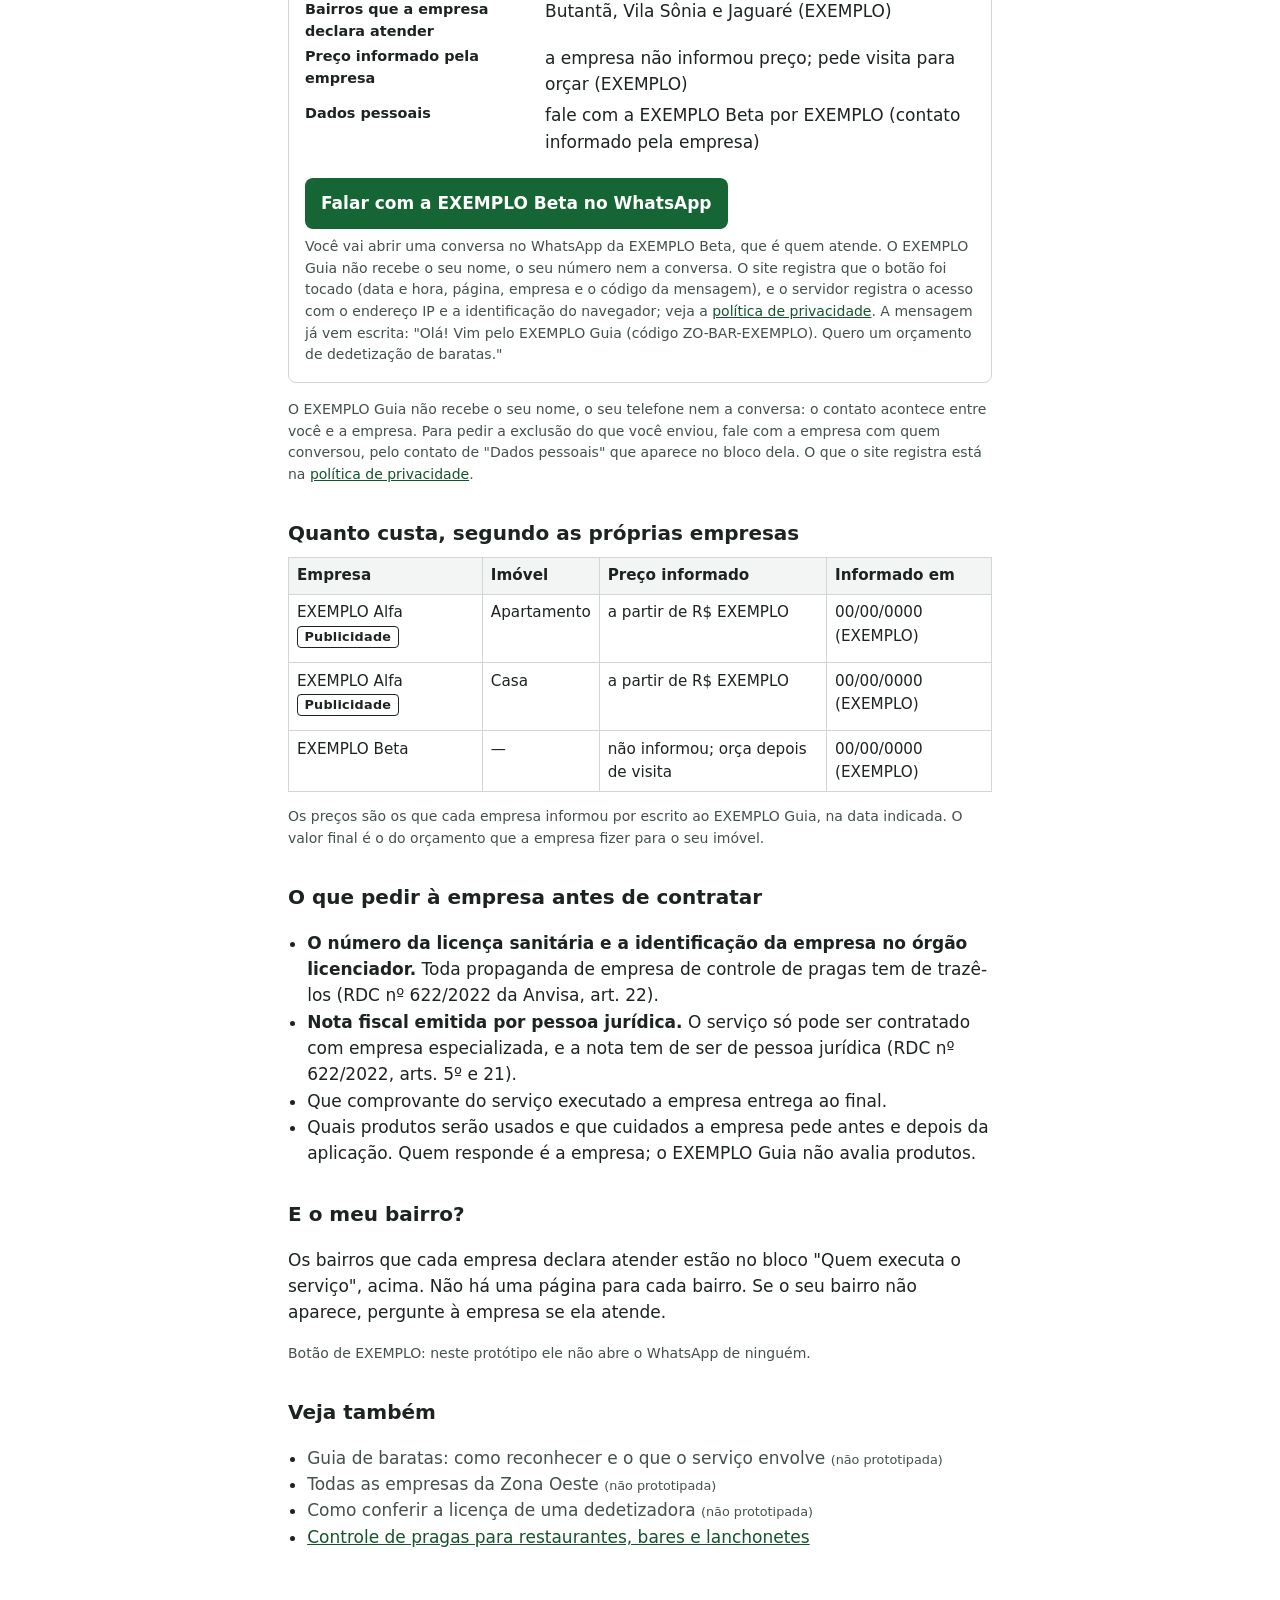
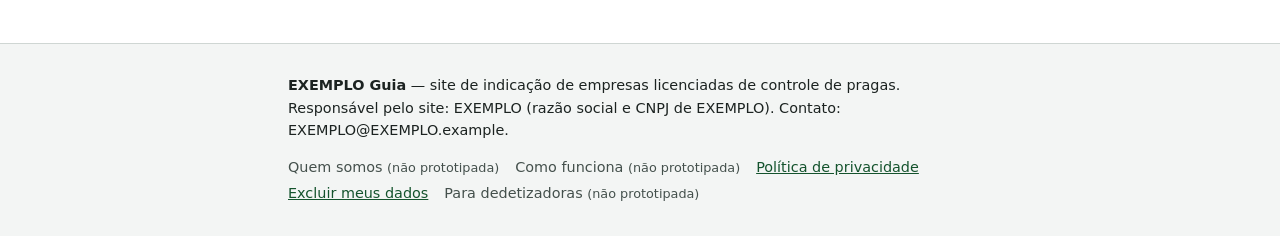
<file: prototipo/zona-oeste/baratas/index.html>
<!DOCTYPE html>
<html lang="pt-BR">
<head>
  <meta charset="utf-8">
  <meta name="viewport" content="width=device-width, initial-scale=1">
  <title>Dedetização de baratas na Zona Oeste de SP: licenciadas | EXEMPLO Guia</title>
  <meta name="description" content="Empresas licenciadas que fazem dedetização de baratas na Zona Oeste de São Paulo (EXEMPLO): nome, número da licença, órgão emissor, bairros e preço informado.">
  <link rel="canonical" href="https://EXEMPLO.example/zona-oeste/baratas/">
  <link rel="stylesheet" href="../../estilo.css">
  <!-- Dados estruturados: só a trilha de navegação, igual à que está visível. Sem LocalBusiness, sem estrelas. -->
  <script type="application/ld+json">
  {
    "@context": "https://schema.org",
    "@type": "BreadcrumbList",
    "itemListElement": [
      { "@type": "ListItem", "position": 1, "name": "Início", "item": "https://EXEMPLO.example/" },
      { "@type": "ListItem", "position": 2, "name": "Zona Oeste", "item": "https://EXEMPLO.example/zona-oeste/" },
      { "@type": "ListItem", "position": 3, "name": "Baratas", "item": "https://EXEMPLO.example/zona-oeste/baratas/" }
    ]
  }
  </script>
</head>
<body>

<!-- G1: faixa do protótipo (não faz parte do site) -->
<div class="prototipo" data-bloco="G1"><div class="largura">PROTÓTIPO LOCAL — nada foi publicado. Todo nome de empresa, licença, endereço, preço e data nesta página é EXEMPLO.</div></div>

<!-- G2: cabeçalho e navegação -->
<header class="topo" data-bloco="G2"><div class="largura">
  <a class="nome" href="../../index.html">EXEMPLO Guia</a>
  <nav aria-label="Principal">
    <ul>
      <li><a href="../../index.html#pragas">Pragas</a></li>
      <li><a href="../../index.html#regioes">Regiões</a></li>
      <li><a href="../../para-empresas/restaurantes/index.html">Para empresas</a></li>
      <li><span class="np">Como conferir a licença <small>(não prototipada)</small></span></li>
      <li><span class="np">Quem somos <small>(não prototipada)</small></span></li>
    </ul>
  </nav>
</div></header>

<!-- G3: faixa fixa — o site é intermediário -->
<div class="intermediario" data-bloco="G3"><div class="largura">O EXEMPLO Guia indica empresas licenciadas. Não é dedetizadora, não tem licença e não executa o serviço: você contrata a empresa, e a nota fiscal e o comprovante são dela.</div></div>

<main class="largura">

  <!-- P0: trilha de navegação -->
  <nav class="trilha" aria-label="Você está em" data-bloco="P0">
    <ol>
      <li><a href="../../index.html">Início</a></li>
      <li><span class="np">Zona Oeste <small>(não prototipada)</small></span></li>
      <li aria-current="page">Baratas</li>
    </ol>
  </nav>

  <!-- P1: título e abertura — o quê, onde, quem -->
  <section data-bloco="P1">
    <h1>Dedetização de baratas na Zona Oeste de São Paulo: empresas licenciadas que atendem</h1>
    <p class="abertura">Duas empresas licenciadas (EXEMPLO) fazem controle de baratas na Zona Oeste da cidade de São Paulo e são indicadas pelo EXEMPLO Guia. Abaixo estão o nome de cada uma, o número da licença sanitária, o órgão que a emitiu, os bairros que ela declara atender e o preço que ela nos informou, quando informou.</p>
    <p class="revisao">Página revisada em 00/00/0000 (EXEMPLO). Ordem da lista: alfabética. A marca "Publicidade" indica empresa que paga ao site para aparecer.</p>
  </section>

  <!-- P2: quem executa — cada empresa identificada acima do botão dela -->
  <section id="quem-executa" data-bloco="P2">
    <h2>Quem executa o serviço</h2>

    <article class="empresa" data-bloco="P2a">
      <span class="publicidade">Publicidade — empresa parceira</span>
      <h3>EXEMPLO Alfa Controle de Pragas Ltda.</h3>
      <dl>
        <dt>Licença sanitária</dt>
        <dd>nº EXEMPLO-000001, emitida por EXEMPLO (órgão de vigilância sanitária)</dd>
        <dt>Razão social e endereço</dt>
        <dd>EXEMPLO Alfa Controle de Pragas Ltda. — Rua EXEMPLO, 000, São Paulo, SP</dd>
        <dt>Licença conferida pelo EXEMPLO Guia</dt>
        <dd>em 00/00/0000 (EXEMPLO) — <span class="np">consulta pública do órgão emissor <small>(link de EXEMPLO)</small></span></dd>
        <dt>Bairros que a empresa declara atender</dt>
        <dd>Pinheiros, Butantã, Lapa e Perdizes (EXEMPLO)</dd>
        <dt>Preço informado pela empresa</dt>
        <dd>a partir de R$ EXEMPLO para apartamento — informado em 00/00/0000 (EXEMPLO)</dd>
        <dt>Dados pessoais</dt>
        <dd>fale com a EXEMPLO Alfa por EXEMPLO (contato informado pela empresa)</dd>
      </dl>
      <!-- P3: botão da via A. No protótipo o link não leva a lugar nenhum. -->
      <a class="botao" href="#botao-de-exemplo" rel="sponsored nofollow" data-bloco="P3">Falar com a EXEMPLO Alfa no WhatsApp</a>
      <p class="aviso-botao" data-bloco="P3">Você vai abrir uma conversa no WhatsApp da EXEMPLO Alfa, que é quem atende. O EXEMPLO Guia não recebe o seu nome, o seu número nem a conversa. O site registra que o botão foi tocado (data e hora, página, empresa e o código da mensagem), e o servidor registra o acesso com o endereço IP e a identificação do navegador; veja a <a href="../../privacidade/index.html">política de privacidade</a>. A mensagem já vem escrita: "Olá! Vim pelo EXEMPLO Guia (código ZO-BAR-EXEMPLO). Quero um orçamento de dedetização de baratas."</p>
    </article>

    <article class="empresa" data-bloco="P2b">
      <h3>EXEMPLO Beta Dedetizadora Ltda.</h3>
      <dl>
        <dt>Licença sanitária</dt>
        <dd>nº EXEMPLO-000002, emitida por EXEMPLO (órgão de vigilância sanitária)</dd>
        <dt>Razão social e endereço</dt>
        <dd>EXEMPLO Beta Dedetizadora Ltda. — Avenida EXEMPLO, 000, São Paulo, SP</dd>
        <dt>Licença conferida pelo EXEMPLO Guia</dt>
        <dd>em 00/00/0000 (EXEMPLO) — <span class="np">consulta pública do órgão emissor <small>(link de EXEMPLO)</small></span></dd>
        <dt>Bairros que a empresa declara atender</dt>
        <dd>Butantã, Vila Sônia e Jaguaré (EXEMPLO)</dd>
        <dt>Preço informado pela empresa</dt>
        <dd>a empresa não informou preço; pede visita para orçar (EXEMPLO)</dd>
        <dt>Dados pessoais</dt>
        <dd>fale com a EXEMPLO Beta por EXEMPLO (contato informado pela empresa)</dd>
      </dl>
      <a class="botao" href="#botao-de-exemplo" rel="nofollow" data-bloco="P3">Falar com a EXEMPLO Beta no WhatsApp</a>
      <p class="aviso-botao" data-bloco="P3">Você vai abrir uma conversa no WhatsApp da EXEMPLO Beta, que é quem atende. O EXEMPLO Guia não recebe o seu nome, o seu número nem a conversa. O site registra que o botão foi tocado (data e hora, página, empresa e o código da mensagem), e o servidor registra o acesso com o endereço IP e a identificação do navegador; veja a <a href="../../privacidade/index.html">política de privacidade</a>. A mensagem já vem escrita: "Olá! Vim pelo EXEMPLO Guia (código ZO-BAR-EXEMPLO). Quero um orçamento de dedetização de baratas."</p>
    </article>

    <p class="revisao">O EXEMPLO Guia não recebe o seu nome, o seu telefone nem a conversa: o contato acontece entre você e a empresa. Para pedir a exclusão do que você enviou, fale com a empresa com quem conversou, pelo contato de "Dados pessoais" que aparece no bloco dela. O que o site registra está na <a href="../../privacidade/index.html">política de privacidade</a>.</p>
  </section>

  <!-- P4: preço, com origem e data -->
  <section data-bloco="P4">
    <h2>Quanto custa, segundo as próprias empresas</h2>
    <table>
      <thead><tr><th>Empresa</th><th>Imóvel</th><th>Preço informado</th><th>Informado em</th></tr></thead>
      <tbody>
        <tr><td>EXEMPLO Alfa <span class="publicidade">Publicidade</span></td><td>Apartamento</td><td>a partir de R$ EXEMPLO</td><td>00/00/0000 (EXEMPLO)</td></tr>
        <tr><td>EXEMPLO Alfa <span class="publicidade">Publicidade</span></td><td>Casa</td><td>a partir de R$ EXEMPLO</td><td>00/00/0000 (EXEMPLO)</td></tr>
        <tr><td>EXEMPLO Beta</td><td>—</td><td>não informou; orça depois de visita</td><td>00/00/0000 (EXEMPLO)</td></tr>
      </tbody>
    </table>
    <p class="revisao">Os preços são os que cada empresa informou por escrito ao EXEMPLO Guia, na data indicada. O valor final é o do orçamento que a empresa fizer para o seu imóvel.</p>
  </section>

  <!-- P5: o que perguntar antes de contratar — dois itens com norma citada e duas perguntas, sem afirmação do site -->
  <section data-bloco="P5">
    <h2>O que pedir à empresa antes de contratar</h2>
    <ul class="lista-simples">
      <li><strong>O número da licença sanitária e a identificação da empresa no órgão licenciador.</strong> Toda propaganda de empresa de controle de pragas tem de trazê-los (RDC nº 622/2022 da Anvisa, art. 22).</li>
      <li><strong>Nota fiscal emitida por pessoa jurídica.</strong> O serviço só pode ser contratado com empresa especializada, e a nota tem de ser de pessoa jurídica (RDC nº 622/2022, arts. 5º e 21).</li>
      <li>Que comprovante do serviço executado a empresa entrega ao final.</li>
      <li>Quais produtos serão usados e que cuidados a empresa pede antes e depois da aplicação. Quem responde é a empresa; o EXEMPLO Guia não avalia produtos.</li>
    </ul>
  </section>

  <!-- P6: remissão aos bairros declarados em "Quem executa" — sem repetir a lista e sem uma página por bairro -->
  <section data-bloco="P6">
    <h2>E o meu bairro?</h2>
    <p>Os bairros que cada empresa declara atender estão no bloco "Quem executa o serviço", acima. Não há uma página para cada bairro. Se o seu bairro não aparece, pergunte à empresa se ela atende.</p>
  </section>

  <p id="botao-de-exemplo" class="revisao">Botão de EXEMPLO: neste protótipo ele não abre o WhatsApp de ninguém.</p>

  <!-- P7: páginas relacionadas -->
  <section data-bloco="P7">
    <h2>Veja também</h2>
    <ul class="lista-simples">
      <li><span class="np">Guia de baratas: como reconhecer e o que o serviço envolve <small>(não prototipada)</small></span></li>
      <li><span class="np">Todas as empresas da Zona Oeste <small>(não prototipada)</small></span></li>
      <li><span class="np">Como conferir a licença de uma dedetizadora <small>(não prototipada)</small></span></li>
      <li><a href="../../para-empresas/restaurantes/index.html">Controle de pragas para restaurantes, bares e lanchonetes</a></li>
    </ul>
  </section>

</main>

<!-- P8: atalho pequeno e fixo; leva ao bloco "Quem executa", não a um botão de contato -->
<div class="atalho" data-bloco="P8"><a href="#quem-executa">Ver as empresas licenciadas que atendem ↑</a></div>

<!-- G4: rodapé -->
<footer class="rodape" data-bloco="G4"><div class="largura">
  <p><strong>EXEMPLO Guia</strong> — site de indicação de empresas licenciadas de controle de pragas. Responsável pelo site: EXEMPLO (razão social e CNPJ de EXEMPLO). Contato: EXEMPLO@EXEMPLO.example.</p>
  <ul>
    <li><span class="np">Quem somos <small>(não prototipada)</small></span></li>
    <li><span class="np">Como funciona <small>(não prototipada)</small></span></li>
    <li><a href="../../privacidade/index.html">Política de privacidade</a></li>
    <li><a href="../../privacidade/index.html#excluir">Excluir meus dados</a></li>
    <li><span class="np">Para dedetizadoras <small>(não prototipada)</small></span></li>
  </ul>
</div></footer>

</body>
</html>
</file>
<file: prototipo/estilo.css>
/* Protótipo local do EXEMPLO Guia — HTML e CSS puros, sem dependência e sem programa (as páginas só têm blocos JSON-LD, que são dados). Nada foi publicado. */
/* Celular primeiro (desenho_v0.md, seção 3.4): uma coluna; em tela larga só aumenta a margem. */

:root {
  --texto: #1c2321;
  --fundo: #ffffff;
  --suave: #f3f5f4;
  --linha: #cfd6d3;
  --marca: #14532d;
  --botao: #166534;
  --aviso: #7c2d12;
  --aviso-fundo: #fff7ed;
}

* { box-sizing: border-box; }

body {
  margin: 0;
  font-family: system-ui, -apple-system, "Segoe UI", Roboto, Arial, sans-serif;
  font-size: 1.0625rem;
  line-height: 1.55;
  color: var(--texto);
  background: var(--fundo);
}

a { color: var(--marca); }
a:focus-visible { outline: 3px solid #1d4ed8; outline-offset: 2px; }

.largura { max-width: 46rem; margin: 0 auto; padding: 0 1rem; }

/* G1 — faixa que só existe no protótipo */
.prototipo {
  background: var(--aviso-fundo);
  color: var(--aviso);
  border-bottom: 2px solid var(--aviso);
  font-size: 0.875rem;
  padding: 0.4rem 0;
}

/* G2 — cabeçalho e navegação */
.topo { border-bottom: 1px solid var(--linha); padding: 0.75rem 0; }
.topo .nome { font-weight: 700; font-size: 1.25rem; text-decoration: none; color: var(--marca); }
.topo nav ul { list-style: none; margin: 0.5rem 0 0; padding: 0; display: flex; flex-wrap: wrap; gap: 0.25rem 1rem; }
.topo nav a, .topo nav span { font-size: 0.95rem; }

/* G3 — faixa fixa: o site é intermediário */
.intermediario {
  background: var(--suave);
  border-bottom: 1px solid var(--linha);
  font-size: 0.9rem;
  padding: 0.5rem 0;
}

.trilha { font-size: 0.875rem; margin: 1rem 0 0; }
.trilha ol { list-style: none; margin: 0; padding: 0; display: flex; flex-wrap: wrap; gap: 0.25rem; }
.trilha li + li::before { content: "› "; }

h1 { font-size: 1.6rem; line-height: 1.25; margin: 1rem 0 0.5rem; }
h2 { font-size: 1.25rem; margin: 2rem 0 0.5rem; }
h3 { font-size: 1.0625rem; margin: 1rem 0 0.25rem; }
.abertura { font-size: 1.125rem; }
.revisao { font-size: 0.875rem; color: #44504c; }

/* Bloco "Quem executa" */
.empresa {
  border: 1px solid var(--linha);
  border-radius: 0.5rem;
  padding: 1rem;
  margin: 1rem 0;
  background: var(--fundo);
}
.empresa h3 { margin-top: 0; font-size: 1.125rem; }
.empresa dl { margin: 0.5rem 0; display: grid; grid-template-columns: 1fr; gap: 0.15rem 1rem; }
.empresa dt { font-weight: 600; font-size: 0.9rem; }
.empresa dd { margin: 0 0 0.4rem; }
.publicidade {
  display: inline-block;
  font-size: 0.8rem;
  font-weight: 700;
  letter-spacing: 0.02em;
  border: 1px solid var(--texto);
  border-radius: 0.25rem;
  padding: 0 0.4rem;
  margin-bottom: 0.5rem;
}

.botao {
  display: block;
  text-align: center;
  background: var(--botao);
  color: #ffffff;
  font-weight: 700;
  text-decoration: none;
  border-radius: 0.5rem;
  padding: 0.8rem 1rem;
  margin: 0.75rem 0 0.4rem;
}
.aviso-botao { font-size: 0.875rem; color: #44504c; margin: 0; }

table { border-collapse: collapse; width: 100%; margin: 0.5rem 0; font-size: 0.95rem; }
th, td { border: 1px solid var(--linha); padding: 0.4rem 0.5rem; text-align: left; vertical-align: top; }
th { background: var(--suave); }

.lista-simples { padding-left: 1.2rem; }
.np { color: #44504c; }
.np small { font-size: 0.8rem; }
.a-escrever {
  border-left: 4px solid var(--aviso);
  background: var(--aviso-fundo);
  padding: 0.5rem 0.75rem;
  font-size: 0.95rem;
}

/* Texto de consentimento (política de privacidade) */
.consentimento {
  border: 2px solid var(--texto);
  border-radius: 0.5rem;
  padding: 1rem;
  margin: 1rem 0;
}
.consentimento label { display: block; margin: 0.75rem 0; }
.consentimento .campo { display: block; margin: 0.5rem 0; }
.consentimento input[type="text"], .consentimento select { width: 100%; padding: 0.4rem; font-size: 1rem; }
.consentimento .principal { font-weight: 700; }

/* Atalho pequeno e fixo no rodapé da tela: leva ao bloco "Quem executa"; não cobre o conteúdo */
.atalho {
  position: sticky;
  bottom: 0;
  background: var(--fundo);
  border-top: 1px solid var(--linha);
  padding: 0.4rem 0;
  font-size: 0.9rem;
  text-align: center;
}

.rodape {
  margin-top: 2.5rem;
  border-top: 1px solid var(--linha);
  background: var(--suave);
  font-size: 0.9rem;
  padding: 1rem 0 1.5rem;
}
.rodape ul { list-style: none; margin: 0.5rem 0; padding: 0; display: flex; flex-wrap: wrap; gap: 0.25rem 1rem; }

@media (min-width: 40rem) {
  h1 { font-size: 2rem; }
  .empresa dl { grid-template-columns: 14rem 1fr; }
  .empresa dd { margin-bottom: 0.15rem; }
  .botao { display: inline-block; }
}
</file>
